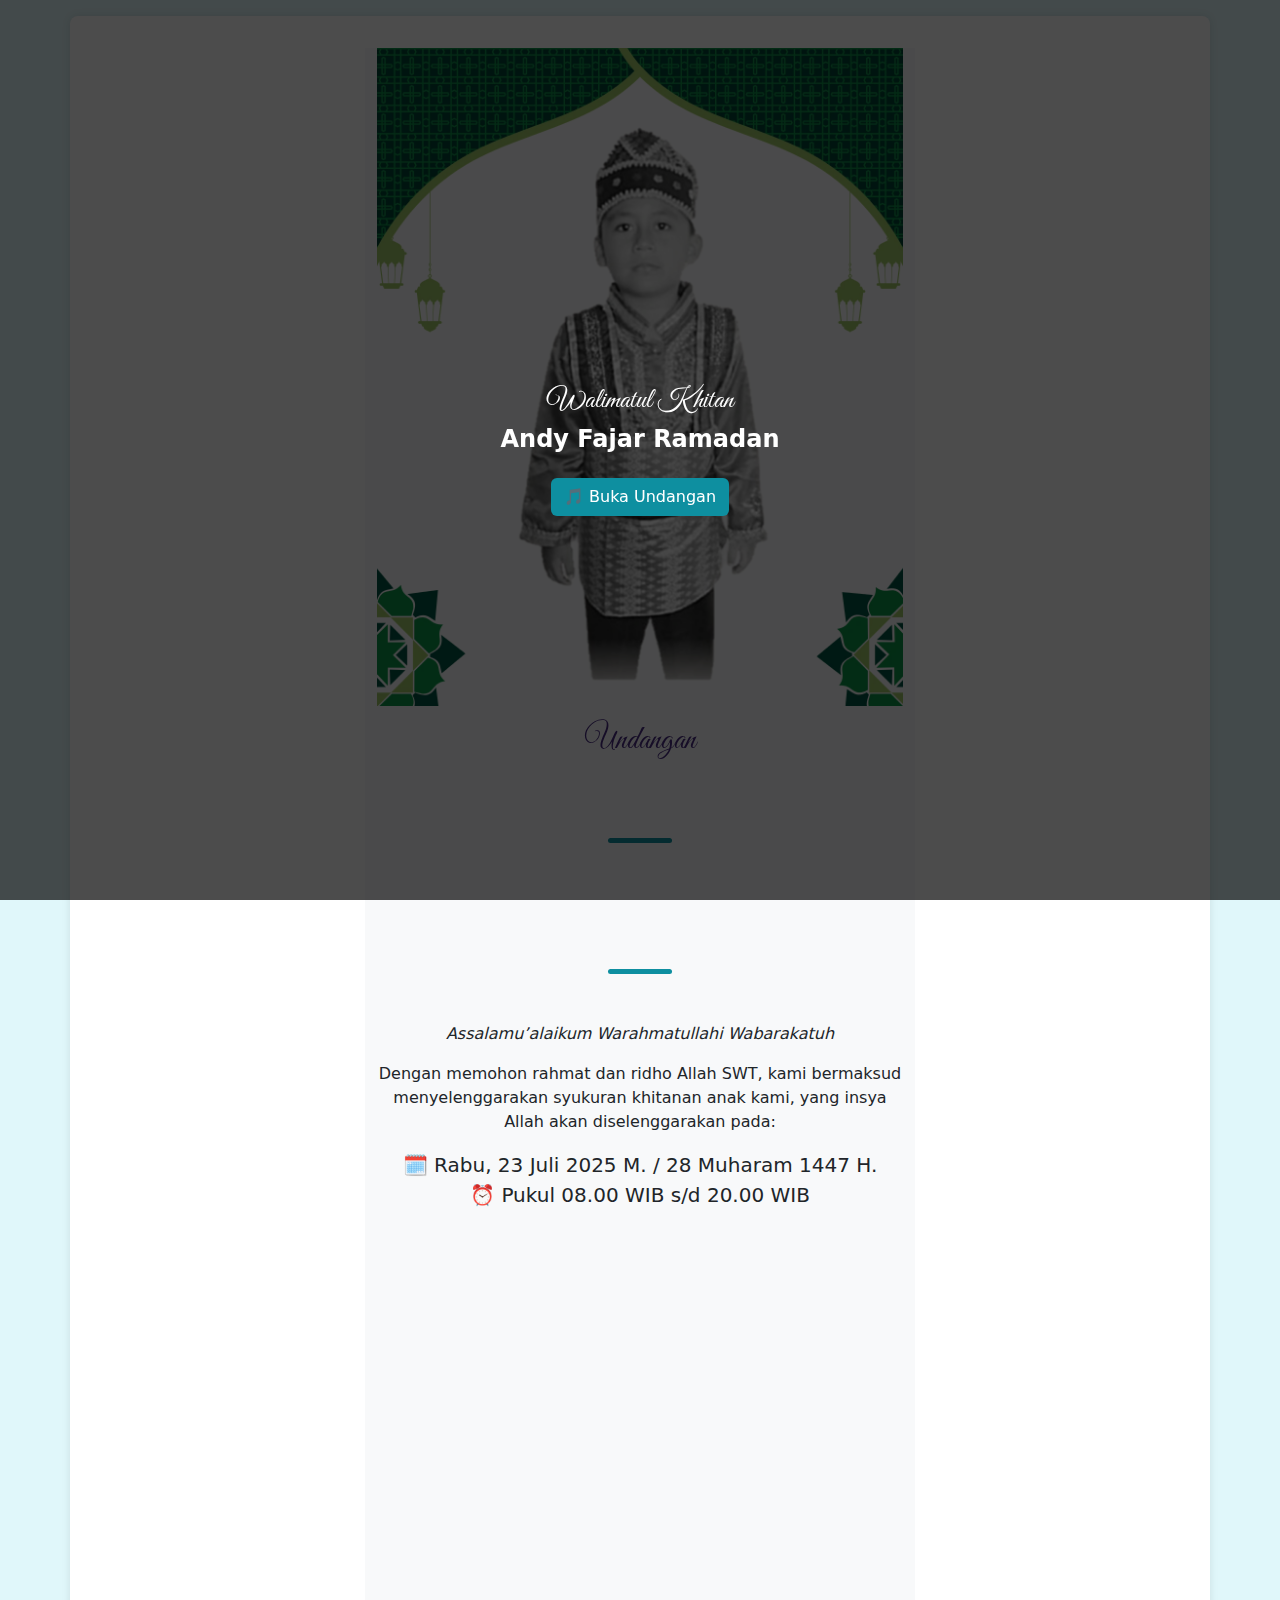
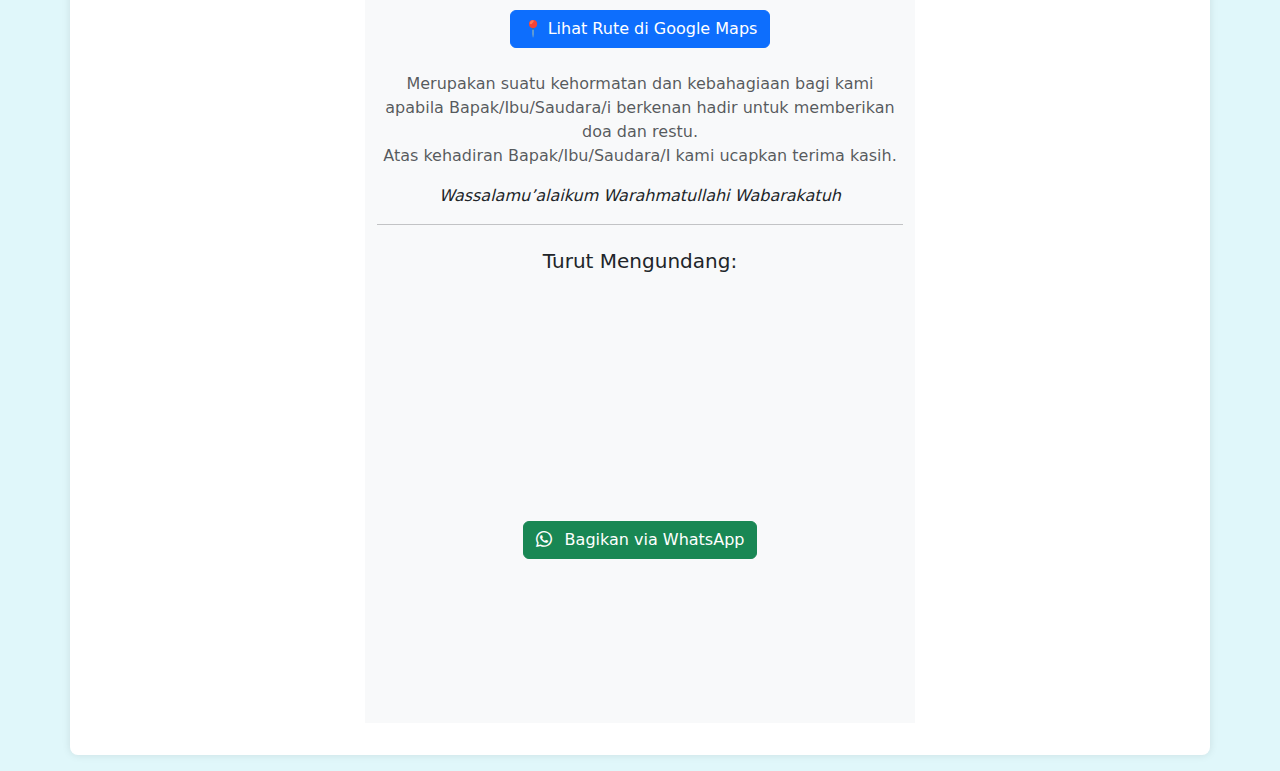
<file: index.html>
<!DOCTYPE html>
<html lang="id">

<head>
  <meta charset="UTF-8">
  <meta name="viewport" content="width=device-width, initial-scale=1">
  <title>Undangan Khitanan - Andy Fajar Ramadan</title>
  <meta name="description" content="Rabu, 23 Juli 2025 - Banjar Agung, Serang. Klik untuk lihat undangan digital.">
  <meta property="og:title" content="Undangan Khitanan Andy Fajar Ramadan">
  <meta property="og:description"
    content="Rabu, 23 Juli 2025 - Kavling KSB Blok G-41 Serang. Klik untuk lihat undangan digital.">
  <meta property="og:image" content="https://undangan-khitanan-andy-fajar-ramadan.vercel.app/walimatul-khitan.png">
  <meta property="og:image:alt" content="Undangan Khitanan Andy Fajar Ramadan">
  <meta property="og:image:type" content="image/png">
  <meta property="og:url" content="https://undangan-khitanan-andy-fajar-ramadan.vercel.app/">
  <meta property="og:type" content="website">
  <meta property="og:site_name" content="Undangan Khitanan Andy Fajar Ramadan">
  <meta name="twitter:card" content="summary_large_image">
  <link href="https://cdn.jsdelivr.net/npm/bootstrap@5.3.0/dist/css/bootstrap.min.css" rel="stylesheet">
  <link href="https://fonts.googleapis.com/css2?family=Great+Vibes&display=swap" rel="stylesheet">
  <link rel="stylesheet" href="https://cdn.jsdelivr.net/npm/bootstrap-icons@1.10.5/font/bootstrap-icons.css">
  <link href="style.css" rel="stylesheet">
  <link href="https://cdn.jsdelivr.net/npm/aos@2.3.4/dist/aos.css" rel="stylesheet">
</head>

<body>

  <div id="musicPrompt" class="overlay" data-aos="zoom-in">
    <div>
      <h3 style="font-family: 'Great Vibes', cursive;">Walimatul Khitan</h>
        <h4><b>Andy Fajar Ramadan</b></h4>
        <button class="btn btn-share mt-3" onclick="startMusic()">🎵 Buka Undangan</button>
    </div>
  </div>

  <audio autoplay loop muted id="bg-music">
    <source src="arabian.mp3" type="audio/mpeg">
    Browser Anda tidak mendukung audio HTML5.
  </audio>

  <div class="container text-center mt-3 mb-3 mr-3 ml-3">
    <div class="row">
      <div class="col-12 col-md-6 mx-auto bg-light">
        <div class="row justify-content-center">
          <img src="khitan.webp" alt="Andy Fajar Ramadan" class="img-fluid rounded mb-3" data-aos="fade-down">
        </div>

        <h1 data-aos="fade-up">Undangan</h1>
        <h1 data-aos="fade-up">Walimatul Khitan</h1>
        <div class="decor"></div>
        <h2 data-aos="fade-up" data-aos-delay="100">Andy Fajar Ramadan</h2>
        <p data-aos="fade-up" data-aos-delay="200">Putra Kedua dari<br>Bapak AKP Doelhak, S.H. & Ibu Lilis Hernawati</p>
        <div class="decor"></div>

        <p class="fst-italic mt-5">Assalamu’alaikum Warahmatullahi Wabarakatuh</p>
        <p>Dengan memohon rahmat dan ridho Allah SWT, kami bermaksud menyelenggarakan syukuran khitanan anak kami, yang
          insya Allah akan diselenggarakan pada:</p>
        </p>

        <p class="lead">🗓️ <strong>Rabu, 23 Juli 2025 M. / 28 Muharam 1447 H.</strong>
          <br> ⏰ Pukul 08.00 WIB s/d
          20.00 WIB
        </p>

        <p data-aos="fade-up" data-aos-delay="400">📍 <strong>Kavling KSB Blok G-41, Banjar Agung, Cipocok Jaya, Serang
            –
            Banten</strong></p>

        <div class="ratio ratio-16x9 mb-3" data-aos="fade-up" data-aos-delay="500">
          <iframe
            src="https://www.google.com/maps/embed?pb=!1m17!1m12!1m3!1d754.136884072134!2d106.19264000000003!3d-6.1351869999999895!2m3!1f0!2f0!3f0!3m2!1i1024!2i768!4f13.1!3m2!1m1!2zNsKwMDgnMDYuNyJTIDEwNsKwMTEnMzMuNSJF!5e1!3m2!1sen!2sid!4v1752304893154!5m2!1sen!2sid"
            allowfullscreen loading="lazy" referrerpolicy="no-referrer-when-downgrade"></iframe>
        </div>

        <div class="text-center mt-4 mb-4">
          <a href="https://maps.app.goo.gl/WqmaPXKJ5WNvcQAPA" target="_blank" rel="noopener noreferrer"
            class="btn btn-primary">
            📍 Lihat Rute di Google Maps
          </a>
        </div>

        <p class="fs-6 text-muted">Merupakan suatu kehormatan dan kebahagiaan bagi kami apabila Bapak/Ibu/Saudara/i
          berkenan hadir untuk memberikan doa dan restu.<br>Atas kehadiran Bapak/Ibu/Saudara/I kami ucapkan terima
          kasih.</p>
        <p class="fst-italic">Wassalamu’alaikum Warahmatullahi Wabarakatuh</p>

        <hr>

        <h5 class="mt-4">Turut Mengundang:</h5>
        <ol class="text-start mx-auto fs-6 text-muted" data-aos="fade-up" data-aos-delay="600">
          <li>KOMBES POL Yudha Satria, S.H., S.I.K., M.H.</li>
          <li>AKBP Winarno, S.H., S.I.K.</li>
          <li>KOMBES POL (P) Dr. H. Agus Rasyid, S.H., M.H.</li>
          <li>AKBP (P) Dr. H. Asep M. Jaelani, S.Sy., M.M.</li>
          <li>Bpk. Muslim Sholeh, S.Pd., M.Si.</li>
          <li>Bpk. Ust. Hasyumi, S.H.</li>
          <li>Bpk. Ust. Ki Rawing</li>
          <li>Bpk. Ust. Fana</li>
          <li>Bpk. Ust. Junaedi</li>
        </ol>

        <div class="text-center mt-4 mb-4">
          <a href="https://wa.me/?text=📩%20Undangan%20Khitanan%20Andy%20Fajar%20Ramadan%0A🗓️%2023%20Juli%202025%0A📍%20Serang%20-%20Banten%0A👉%20https://undangan-khitanan-andy-fajar-ramadan.vercel.app/"
            class="btn btn-success btn-md" target="_blank" rel="noopener noreferrer">
            <i class="bi bi-whatsapp me-2"></i> Bagikan via WhatsApp
          </a>
        </div>

        <div class="countdown-box text-center" data-aos="zoom-in" data-aos-delay="300">
          <div class="countdown-title mb-3">⏳ Waktu Menuju Acara</div>
          <div class="d-flex justify-content-center flex-wrap gap-3" id="countdown">
            <div class="time-box bg-hari">
              <div class="time" id="days">00</div>
              <div class="label">Hari</div>
            </div>
            <div class="time-box bg-jam">
              <div class="time" id="hours">00</div>
              <div class="label">Jam</div>
            </div>
            <div class="time-box bg-menit">
              <div class="time" id="minutes">00</div>
              <div class="label">Menit</div>
            </div>
            <div class="time-box bg-detik">
              <div class="time" id="seconds">00</div>
              <div class="label">Detik</div>
            </div>
          </div>
        </div>

      </div>
    </div>
  </div>

  <script src="https://cdn.jsdelivr.net/npm/bootstrap@5.3.0/dist/js/bootstrap.bundle.min.js"></script>
  <script>
    function startMusic() {
      document.getElementById('musicPrompt').style.display = 'none';
      const audio = document.getElementById('bg-music');
      audio.muted = false;
      audio.play();
    }
  </script>
  <script>
    const targetDate = new Date("2025-07-23T08:00:00").getTime(); // sesuaikan tanggal & jam acara

    function updateCountdown() {
      const now = new Date().getTime();
      const distance = targetDate - now;

      if (distance < 0) {
        document.getElementById("countdown").innerHTML = "Acara telah dimulai!";
        return;
      }

      const days = Math.floor(distance / (1000 * 60 * 60 * 24));
      const hours = Math.floor((distance % (1000 * 60 * 60 * 24)) / (1000 * 60 * 60));
      const minutes = Math.floor((distance % (1000 * 60 * 60)) / (1000 * 60));
      const seconds = Math.floor((distance % (1000 * 60)) / 1000);

      document.getElementById("days").textContent = String(days).padStart(2, '0');
      document.getElementById("hours").textContent = String(hours).padStart(2, '0');
      document.getElementById("minutes").textContent = String(minutes).padStart(2, '0');
      document.getElementById("seconds").textContent = String(seconds).padStart(2, '0');
    }

    updateCountdown(); // initial call
    setInterval(updateCountdown, 1000); // update every second
  </script>
  <script src="https://cdn.jsdelivr.net/npm/aos@2.3.4/dist/aos.js"></script>
  <script>
    AOS.init({
      once: true, // animasi hanya sekali
      duration: 800 // durasi animasi dalam ms
    });
  </script>


</body>

</html>
</file>
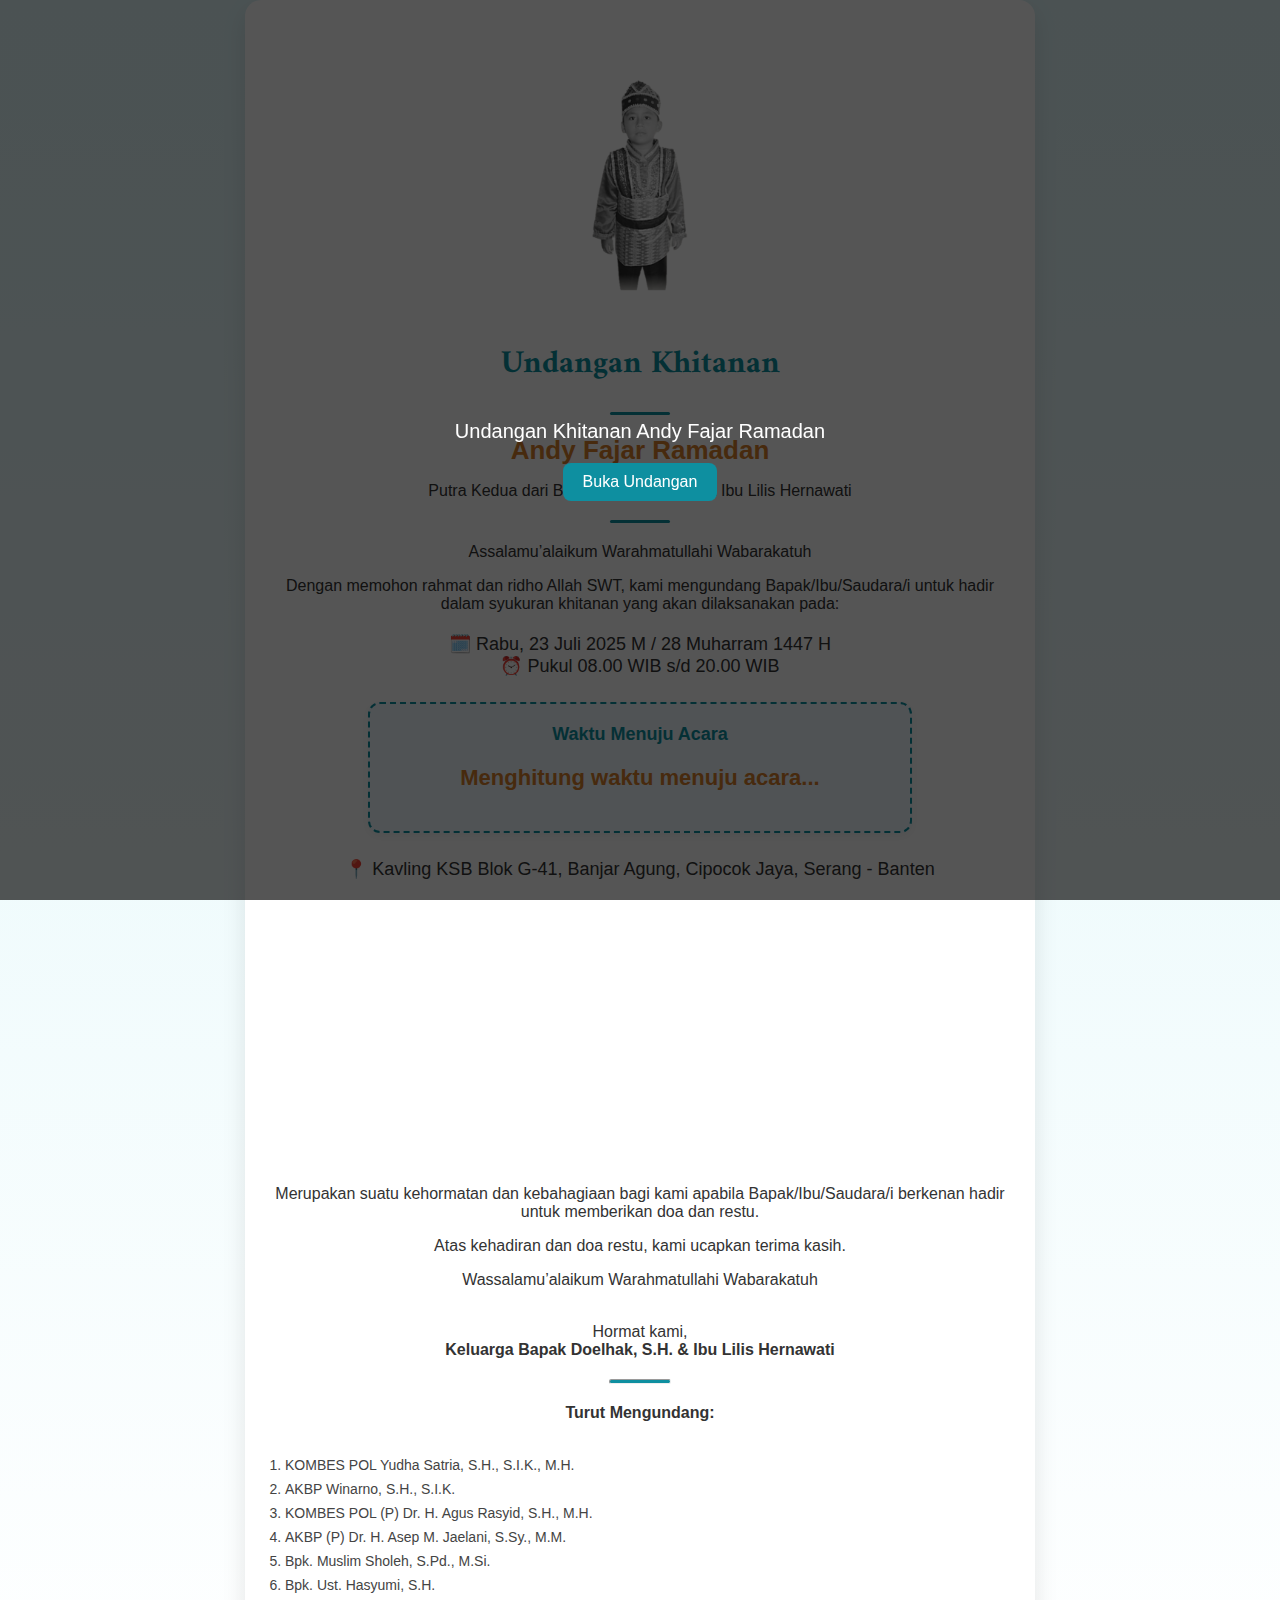
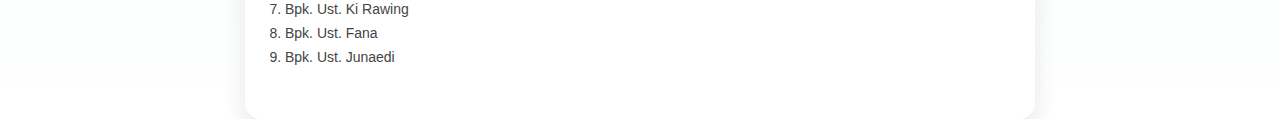
<file: index2.html>
<!DOCTYPE html>
<html lang="id">

<head>
  <meta charset="UTF-8">
  <meta name="viewport" content="width=device-width, initial-scale=1">
  <meta property="og:title" content="Undangan Khitanan Andy Fajar Ramadan">
  <meta property="og:description"
    content="Rabu, 23 Juli 2025 - Banjar Agung, Serang. Klik untuk lihat undangan digital.">
  <meta property="og:image" content="https://undangan-khitanan-rosy.vercel.app/andi.png">
  <meta property="og:url" content="https://undangan-khitanan-rosy.vercel.app/">
  <meta name="twitter:card" content="summary_large_image">
  <title>Undangan Khitanan - Andy Fajar Ramadan</title>
  <link href="https://fonts.googleapis.com/css2?family=Amiri&family=Segoe+UI&display=swap" rel="stylesheet">
  <style>
    body {
      font-family: 'Segoe UI', sans-serif;
      background: linear-gradient(to bottom, #e0f7fa, #ffffff);
      margin: 0;
      padding: 0;
      color: #333;
      text-align: center;
    }

    .container {
      max-width: 750px;
      margin: 0 auto;
      background: #fff;
      padding: 40px 20px;
      border-radius: 16px;
      box-shadow: 0 10px 25px rgba(0, 0, 0, 0.1);
    }

    h1 {
      font-family: 'Amiri', serif;
      font-size: 32px;
      color: #0e8fa0;
      margin-bottom: 5px;
    }

    h2 {
      font-size: 26px;
      margin: 10px 0;
      color: #d67e2c;
    }

    .decor {
      width: 60px;
      height: 3px;
      background: #0e8fa0;
      margin: 20px auto;
      border-radius: 5px;
    }

    .date-time,
    .location {
      font-size: 18px;
      margin: 20px 0;
    }

    iframe {
      width: 100%;
      height: 250px;
      border: none;
      border-radius: 10px;
      margin-top: 15px;
    }

    .btn {
      display: inline-block;
      margin-top: 25px;
      padding: 12px 25px;
      background: #0e8fa0;
      color: white;
      border-radius: 6px;
      text-decoration: none;
      font-size: 16px;
    }

    .btn:hover {
      background: #0b6f7c;
    }

    .footer {
      margin-top: 35px;
      font-size: 14px;
      color: #666;
    }

    ol {
      text-align: left;
      padding-left: 20px;
      margin-top: 20px;
      color: #444;
    }

    ol li {
      margin-bottom: 8px;
    }

    .gallery {
      display: flex;
      flex-wrap: wrap;
      justify-content: center;
      gap: 10px;
      margin-top: 25px;
    }

    .gallery img,
    .gallery video {
      width: 100%;
      max-width: 200px;
      border-radius: 10px;
    }

    .countdown {
      font-size: 24px;
      font-weight: bold;
      margin: 20px 0;
      color: #d67e2c;
    }

    audio {
      display: none;
    }

    @media (max-width: 600px) {
      .container {
        padding: 20px 10px;
      }

      .gallery {
        flex-direction: column;
        align-items: center;
      }
    }

    .countdown-box {
      background-color: #f0f8ff;
      border: 2px dashed #0e8fa0;
      padding: 20px;
      border-radius: 12px;
      margin: 25px auto;
      max-width: 500px;
      box-shadow: 0 3px 10px rgba(0, 0, 0, 0.05);
    }

    .countdown-title {
      font-size: 18px;
      color: #0e8fa0;
      font-weight: bold;
      margin-bottom: 10px;
    }

    .countdown {
      font-size: 22px;
      color: #d67e2c;
      font-weight: bold;
    }
  </style>
</head>

<body>
  <div id="musicPrompt"
    style="position:fixed;top:0;left:0;width:100%;height:100%;background:#000000aa;display:flex;flex-direction:column;align-items:center;justify-content:center;z-index:9999;color:white;">
    <p style="font-size:20px">Undangan Khitanan Andy Fajar Ramadan</p>
    <button onclick="startMusic()"
      style="padding:10px 20px;font-size:16px;border:none;background:#0e8fa0;color:white;border-radius:8px;">Buka
      Undangan</button>
  </div>

  <!-- Musik Latar -->
  <audio autoplay loop muted id="bg-music">
    <source src="arabian.mp3" type="audio/mpeg">
    Browser Anda tidak mendukung audio HTML5.
  </audio>

  <div class="container">
    <div class="gallery">
      <img src="andi.png" alt="Andy Fajar Ramadan">
    </div>
    <h1>Undangan Khitanan</h1>
    <div class="decor"></div>

    <h2>Andy Fajar Ramadan</h2>
    <p>Putra Kedua dari Bapak Doelhak, S.H. & Ibu Lilis Hernawati</p>

    <div class="decor"></div>

    <p>Assalamu’alaikum Warahmatullahi Wabarakatuh</p>
    <p>Dengan memohon rahmat dan ridho Allah SWT, kami mengundang Bapak/Ibu/Saudara/i untuk hadir dalam syukuran
      khitanan yang akan dilaksanakan pada:</p>

    <div class="date-time">
      🗓️ Rabu, 23 Juli 2025 M / 28 Muharram 1447 H<br>
      ⏰ Pukul 08.00 WIB s/d 20.00 WIB
    </div>

    <div class="countdown-box">
      <div class="countdown-title">Waktu Menuju Acara</div>
      <div class="countdown" id="countdown">
        Menghitung waktu menuju acara...
      </div>
    </div>


    <div class="location">
      📍 Kavling KSB Blok G-41, Banjar Agung, Cipocok Jaya, Serang - Banten
    </div>

    <iframe
      src="https://www.google.com/maps/embed?pb=!1m17!1m12!1m3!1d754.136884072134!2d106.19264000000003!3d-6.1351869999999895!2m3!1f0!2f0!3f0!3m2!1i1024!2i768!4f13.1!3m2!1m1!2zNsKwMDgnMDYuNyJTIDEwNsKwMTEnMzMuNSJF!5e1!3m2!1sen!2sid!4v1752304893154!5m2!1sen!2sid"
      allowfullscreen loading="lazy" referrerpolicy="no-referrer-when-downgrade"></iframe>

    <p>Merupakan suatu kehormatan dan kebahagiaan bagi kami apabila Bapak/Ibu/Saudara/i berkenan hadir untuk
      memberikan doa dan restu.</p>
    <p>Atas kehadiran dan doa restu, kami ucapkan terima kasih.</p>
    <p>Wassalamu’alaikum Warahmatullahi Wabarakatuh</p>
    <br>
    Hormat kami, <br>
    <strong>Keluarga Bapak Doelhak, S.H. & Ibu Lilis Hernawati</strong>

    <hr class="decor">

    <p><strong>Turut Mengundang:</strong></p>
    <div class="footer">
      <ol>
        <li>KOMBES POL Yudha Satria, S.H., S.I.K., M.H.</li>
        <li>AKBP Winarno, S.H., S.I.K.</li>
        <li>KOMBES POL (P) Dr. H. Agus Rasyid, S.H., M.H.</li>
        <li>AKBP (P) Dr. H. Asep M. Jaelani, S.Sy., M.M.</li>
        <li>Bpk. Muslim Sholeh, S.Pd., M.Si.</li>
        <li>Bpk. Ust. Hasyumi, S.H.</li>
        <li>Bpk. Ust. Ki Rawing</li>
        <li>Bpk. Ust. Fana</li>
        <li>Bpk. Ust. Junaedi</li>
      </ol>
    </div>
  </div>

  <script>
    // Hitung mundur ke acara
    const targetDate = new Date("2025-07-23T08:00:00+07:00").getTime();
    const countdown = document.getElementById("countdown");

    const x = setInterval(() => {
      const now = new Date().getTime();
      const distance = targetDate - now;

      if (distance < 0) {
        clearInterval(x);
        countdown.innerHTML = "Acara sedang berlangsung atau telah selesai.";
        return;
      }

      const days = Math.floor(distance / (1000 * 60 * 60 * 24));
      const hours = Math.floor((distance % (1000 * 60 * 60 * 24)) / (1000 * 60 * 60));
      const minutes = Math.floor((distance % (1000 * 60 * 60)) / (1000 * 60));
      const seconds = Math.floor((distance % (1000 * 60)) / 1000);

      countdown.innerHTML = `⏳ ${days} hari ${hours} jam ${minutes} menit ${seconds} detik`;
    }, 1000);
  </script>

  <script>
    function startMusic() {
      document.getElementById('musicPrompt').style.display = 'none';
      const audio = document.getElementById('bg-music');
      audio.muted = false;
      audio.play();
    }
  </script>

</body>

</html>
</file>
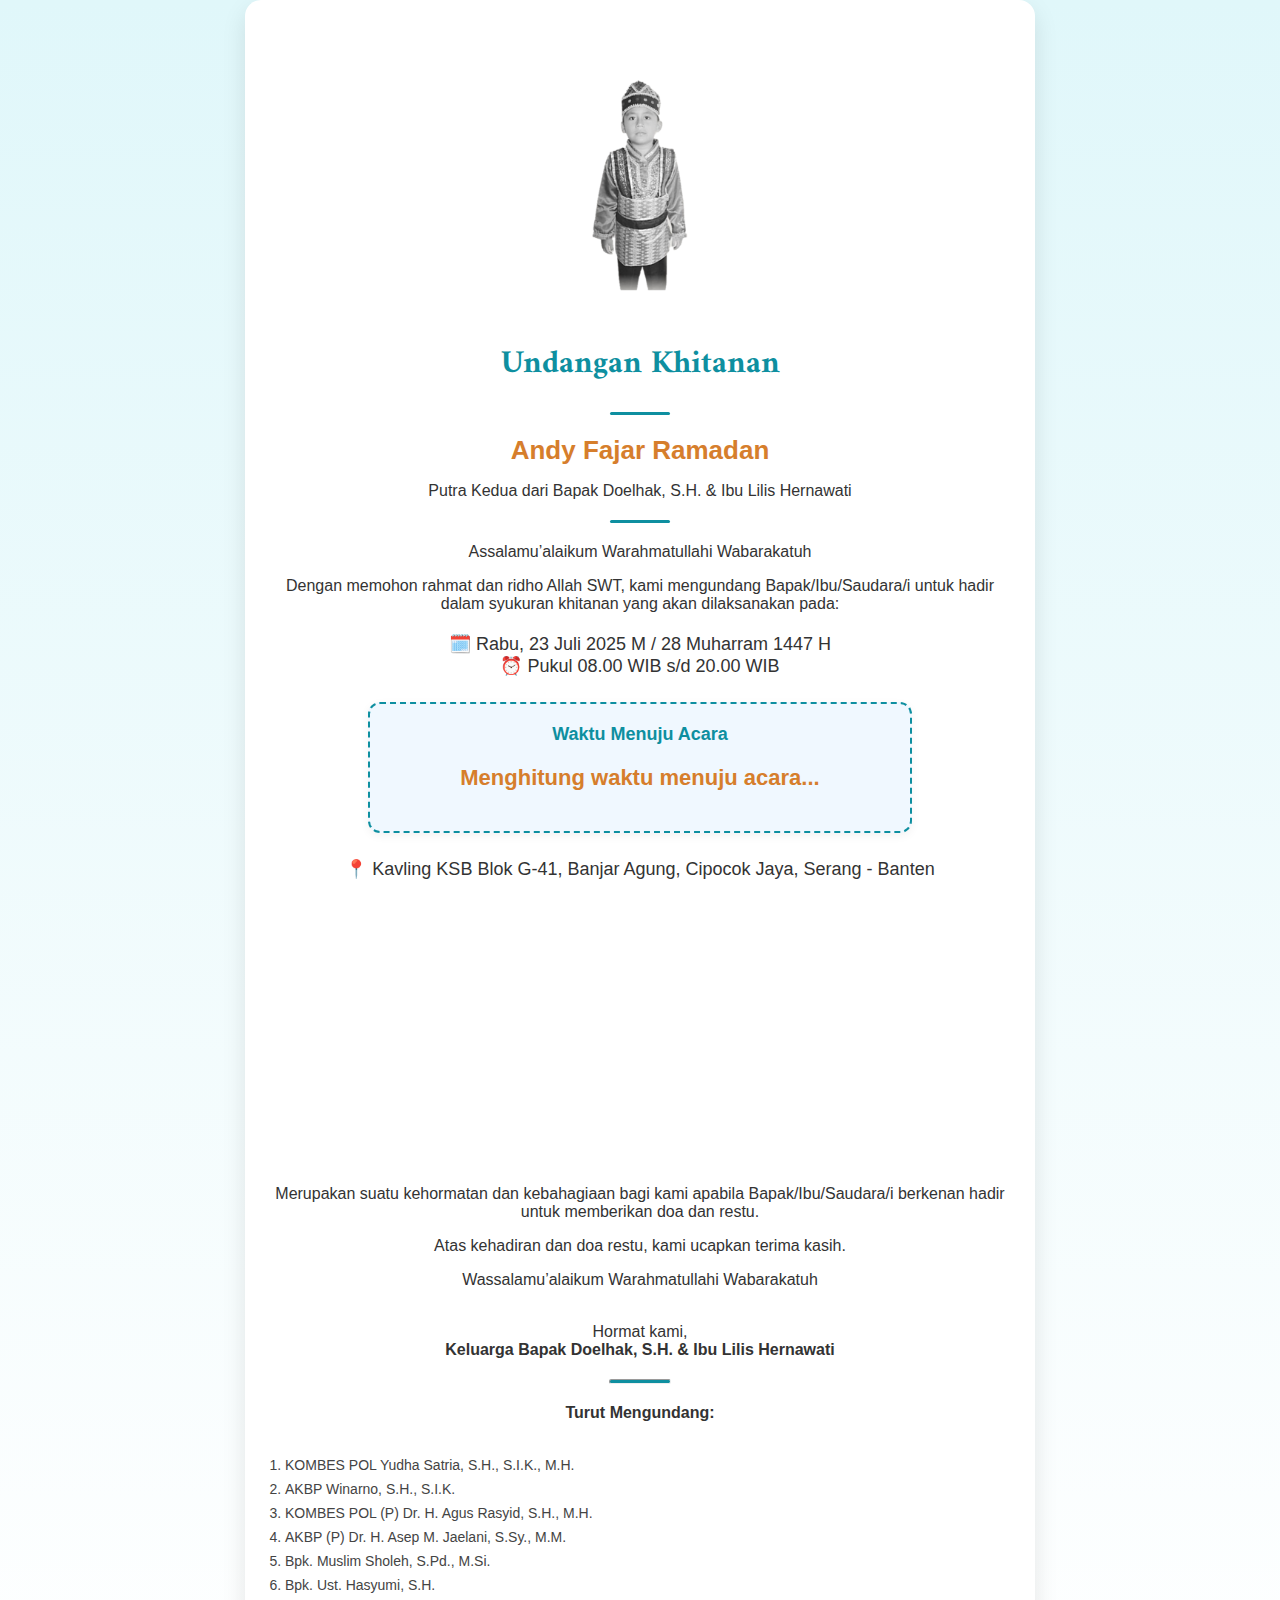
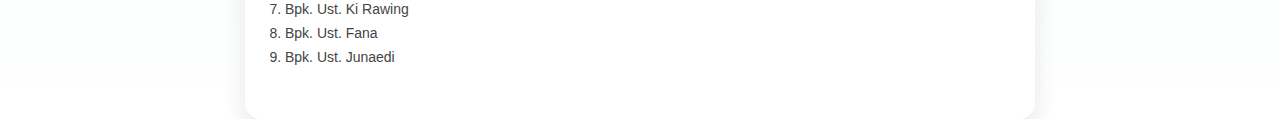
<file: undangan.html>
<!DOCTYPE html>
<html lang="id">

<head>
  <meta charset="UTF-8">
  <meta name="viewport" content="width=device-width, initial-scale=1">
  <meta property="og:title" content="Undangan Khitanan Andy Fajar Ramadan">
  <meta property="og:description"
    content="Rabu, 23 Juli 2025 - Banjar Agung, Serang. Klik untuk lihat undangan digital.">
  <meta property="og:image" content="https://example.com/andi.png">
  <meta property="og:url" content="https://namadomainmu.com/undangan">
  <meta name="twitter:card" content="summary_large_image">
  <title>Undangan Khitanan - Andy Fajar Ramadan</title>
  <link href="https://fonts.googleapis.com/css2?family=Amiri&family=Segoe+UI&display=swap" rel="stylesheet">
  <style>
    body {
      font-family: 'Segoe UI', sans-serif;
      background: linear-gradient(to bottom, #e0f7fa, #ffffff);
      margin: 0;
      padding: 0;
      color: #333;
      text-align: center;
    }

    .container {
      max-width: 750px;
      margin: 0 auto;
      background: #fff;
      padding: 40px 20px;
      border-radius: 16px;
      box-shadow: 0 10px 25px rgba(0, 0, 0, 0.1);
    }

    h1 {
      font-family: 'Amiri', serif;
      font-size: 32px;
      color: #0e8fa0;
      margin-bottom: 5px;
    }

    h2 {
      font-size: 26px;
      margin: 10px 0;
      color: #d67e2c;
    }

    .decor {
      width: 60px;
      height: 3px;
      background: #0e8fa0;
      margin: 20px auto;
      border-radius: 5px;
    }

    .date-time,
    .location {
      font-size: 18px;
      margin: 20px 0;
    }

    iframe {
      width: 100%;
      height: 250px;
      border: none;
      border-radius: 10px;
      margin-top: 15px;
    }

    .btn {
      display: inline-block;
      margin-top: 25px;
      padding: 12px 25px;
      background: #0e8fa0;
      color: white;
      border-radius: 6px;
      text-decoration: none;
      font-size: 16px;
    }

    .btn:hover {
      background: #0b6f7c;
    }

    .footer {
      margin-top: 35px;
      font-size: 14px;
      color: #666;
    }

    ol {
      text-align: left;
      padding-left: 20px;
      margin-top: 20px;
      color: #444;
    }

    ol li {
      margin-bottom: 8px;
    }

    .gallery {
      display: flex;
      flex-wrap: wrap;
      justify-content: center;
      gap: 10px;
      margin-top: 25px;
    }

    .gallery img,
    .gallery video {
      width: 100%;
      max-width: 200px;
      border-radius: 10px;
    }

    .countdown {
      font-size: 24px;
      font-weight: bold;
      margin: 20px 0;
      color: #d67e2c;
    }

    audio {
      display: none;
    }

    @media (max-width: 600px) {
      .container {
        padding: 20px 10px;
      }

      .gallery {
        flex-direction: column;
        align-items: center;
      }
    }

    .countdown-box {
      background-color: #f0f8ff;
      border: 2px dashed #0e8fa0;
      padding: 20px;
      border-radius: 12px;
      margin: 25px auto;
      max-width: 500px;
      box-shadow: 0 3px 10px rgba(0, 0, 0, 0.05);
    }

    .countdown-title {
      font-size: 18px;
      color: #0e8fa0;
      font-weight: bold;
      margin-bottom: 10px;
    }

    .countdown {
      font-size: 22px;
      color: #d67e2c;
      font-weight: bold;
    }
  </style>
</head>

<body>

  <!-- Musik Latar -->
  <audio autoplay loop muted id="bg-music">
    <source src="arabian.mp3" type="audio/mpeg">
    Browser Anda tidak mendukung audio HTML5.
  </audio>

  <div class="container">
    <div class="gallery">
      <img src="andi.png" alt="Andy Fajar Ramadan">
    </div>
    <h1>Undangan Khitanan</h1>
    <div class="decor"></div>

    <h2>Andy Fajar Ramadan</h2>
    <p>Putra Kedua dari Bapak Doelhak, S.H. & Ibu Lilis Hernawati</p>

    <div class="decor"></div>

    <p>Assalamu’alaikum Warahmatullahi Wabarakatuh</p>
    <p>Dengan memohon rahmat dan ridho Allah SWT, kami mengundang Bapak/Ibu/Saudara/i untuk hadir dalam syukuran
      khitanan yang akan dilaksanakan pada:</p>

    <div class="date-time">
      🗓️ Rabu, 23 Juli 2025 M / 28 Muharram 1447 H<br>
      ⏰ Pukul 08.00 WIB s/d 20.00 WIB
    </div>

    <div class="countdown-box">
      <div class="countdown-title">Waktu Menuju Acara</div>
      <div class="countdown" id="countdown">
        Menghitung waktu menuju acara...
      </div>
    </div>


    <div class="location">
      📍 Kavling KSB Blok G-41, Banjar Agung, Cipocok Jaya, Serang - Banten
    </div>

    <iframe
      src="https://www.google.com/maps/embed?pb=!1m17!1m12!1m3!1d754.136884072134!2d106.19264000000003!3d-6.1351869999999895!2m3!1f0!2f0!3f0!3m2!1i1024!2i768!4f13.1!3m2!1m1!2zNsKwMDgnMDYuNyJTIDEwNsKwMTEnMzMuNSJF!5e1!3m2!1sen!2sid!4v1752304893154!5m2!1sen!2sid"
      allowfullscreen loading="lazy" referrerpolicy="no-referrer-when-downgrade"></iframe>

    <p>Merupakan suatu kehormatan dan kebahagiaan bagi kami apabila Bapak/Ibu/Saudara/i berkenan hadir untuk
      memberikan doa dan restu.</p>
    <p>Atas kehadiran dan doa restu, kami ucapkan terima kasih.</p>
    <p>Wassalamu’alaikum Warahmatullahi Wabarakatuh</p>
    <br>
    Hormat kami, <br>
    <strong>Keluarga Bapak Doelhak, S.H. & Ibu Lilis Hernawati</strong>

    <hr class="decor">

    <p><strong>Turut Mengundang:</strong></p>
    <div class="footer">
      <ol>
        <li>KOMBES POL Yudha Satria, S.H., S.I.K., M.H.</li>
        <li>AKBP Winarno, S.H., S.I.K.</li>
        <li>KOMBES POL (P) Dr. H. Agus Rasyid, S.H., M.H.</li>
        <li>AKBP (P) Dr. H. Asep M. Jaelani, S.Sy., M.M.</li>
        <li>Bpk. Muslim Sholeh, S.Pd., M.Si.</li>
        <li>Bpk. Ust. Hasyumi, S.H.</li>
        <li>Bpk. Ust. Ki Rawing</li>
        <li>Bpk. Ust. Fana</li>
        <li>Bpk. Ust. Junaedi</li>
      </ol>
    </div>
  </div>

  <script>
    // Hitung mundur ke acara
    const targetDate = new Date("2025-07-23T08:00:00+07:00").getTime();
    const countdown = document.getElementById("countdown");

    const x = setInterval(() => {
      const now = new Date().getTime();
      const distance = targetDate - now;

      if (distance < 0) {
        clearInterval(x);
        countdown.innerHTML = "Acara sedang berlangsung atau telah selesai.";
        return;
      }

      const days = Math.floor(distance / (1000 * 60 * 60 * 24));
      const hours = Math.floor((distance % (1000 * 60 * 60 * 24)) / (1000 * 60 * 60));
      const minutes = Math.floor((distance % (1000 * 60 * 60)) / (1000 * 60));
      const seconds = Math.floor((distance % (1000 * 60)) / 1000);

      countdown.innerHTML = `⏳ ${days} hari ${hours} jam ${minutes} menit ${seconds} detik`;
    }, 1000);
  </script>

  <script>
    // Aktifkan suara setelah 1 detik (bypass autoplay policy di beberapa browser)
    setTimeout(() => {
      const audio = document.getElementById('bg-music');
      audio.muted = false;
      audio.play();
    }, 1000);
  </script>
</body>

</html>
</file>
<file: style.css>
body {

  background: #e0f7fa;
  text-align: center;
}

.container {
  background: white;
  border-radius: .5rem;
  padding: 2rem;
  box-shadow: 0 0 .5rem rgba(0, 0, 0, .1);
}

h1 {
  font-family: 'Great Vibes', cursive;
  font-size: 2rem;
  color: #4b2e83;
  /* ungu elegan, bisa disesuaikan */
  text-align: center;
  margin-bottom: 20px;
}

h2 {
  color: #d67e2c;
}

.decor {
  width: 4rem;
  height: .3rem;
  background: #0e8fa0;
  margin: 1rem auto;
  border-radius: .25rem;
}

.countdown-box {
  border: 2px dashed #0e8fa0;
  padding: 1.5rem;
  border-radius: .5rem;
  margin: 1.5rem 0;
}

.countdown-title {
  color: #0e8fa0;
  font-weight: bold;
  margin-bottom: .5rem;
}

.countdown {
  color: #d67e2c;
  font-size: 1.25rem;
  font-weight: bold;
}

.btn-share {
  background: #0e8fa0;
  color: white;
}

.btn-share:hover {
  background: #0b6f7c;
}

.overlay {
  position: fixed;
  inset: 0;
  background: rgba(0, 0, 0, 0.7);
  display: flex;
  justify-content: center;
  align-items: center;
  color: white;
  z-index: 1050;
}


.time-box {
  padding: 15px;
  border-radius: 10px;
  width: 70px;
  color: #fff;
}

.time {
  font-size: 24px;
  font-weight: bold;
}

.label {
  font-size: 14px;
  opacity: 0.85;
}

/* Warna khusus setiap kotak */
.bg-hari {
  background-color: #6f42c1;
  /* ungu */
}

.bg-jam {
  background-color: #0d6efd;
  /* biru */
}

.bg-menit {
  background-color: #198754;
  /* hijau */
}

.bg-detik {
  background-color: #dc3545;
  /* merah */
}
</file>
